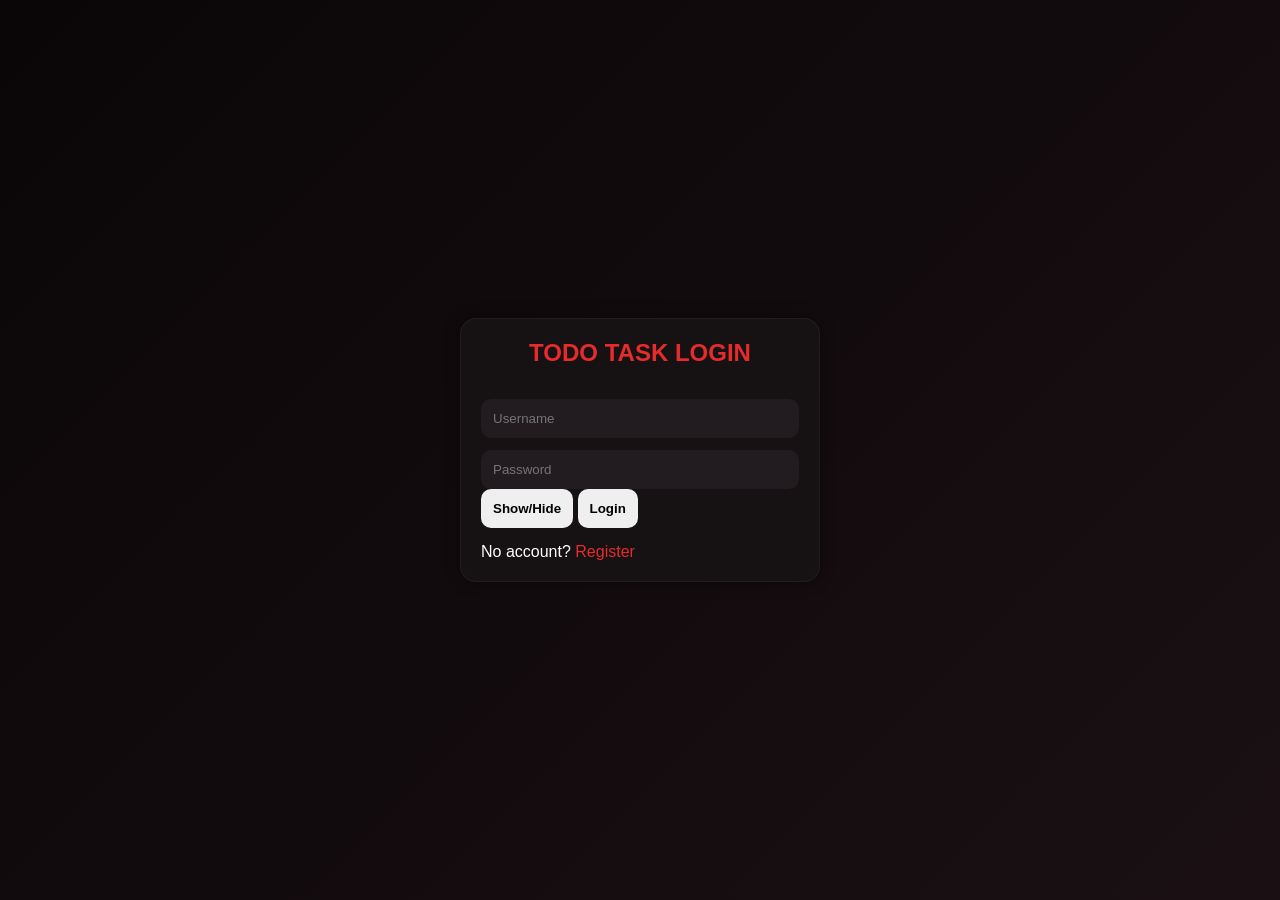
<file: frontend/dashboard.html>
<!DOCTYPE html>
<html>
<head>
    <title>Dashboard</title>
    <link rel="stylesheet" href="css/style.css">
</head>

<body>

<div class="navbar">

    <div>
        <div class="logo">TODO TASK</div>
        <p class="welcome" id="welcome"></p>
    </div>

    <div class="top-actions">

        <button class="theme-btn" onclick="toggleTheme()">
            Dark Mode
        </button>

        <button class="logout-btn" onclick="logout()">
            Logout
        </button>

    </div>

</div>

<div class="dashboard container">

    <div class="card">

        <h2>Create Task</h2>

        <input
            type="text"
            id="taskTitle"
            placeholder="Enter task name"
        >

        <div class="toggle-wrapper">

            <span>Completed</span>

            <label class="switch">

                <input type="checkbox" id="completed">

                <span class="slider"></span>

            </label>

        </div>

        <button class="main-btn" onclick="createTask()">
            Create Task
        </button>

    </div>

    <div id="adminSection"></div>

    <div class="task-grid" id="taskList"></div>

</div>

<script src="js/api.js"></script>
<script src="js/dashboard.js"></script>

</body>
</html>
</file>
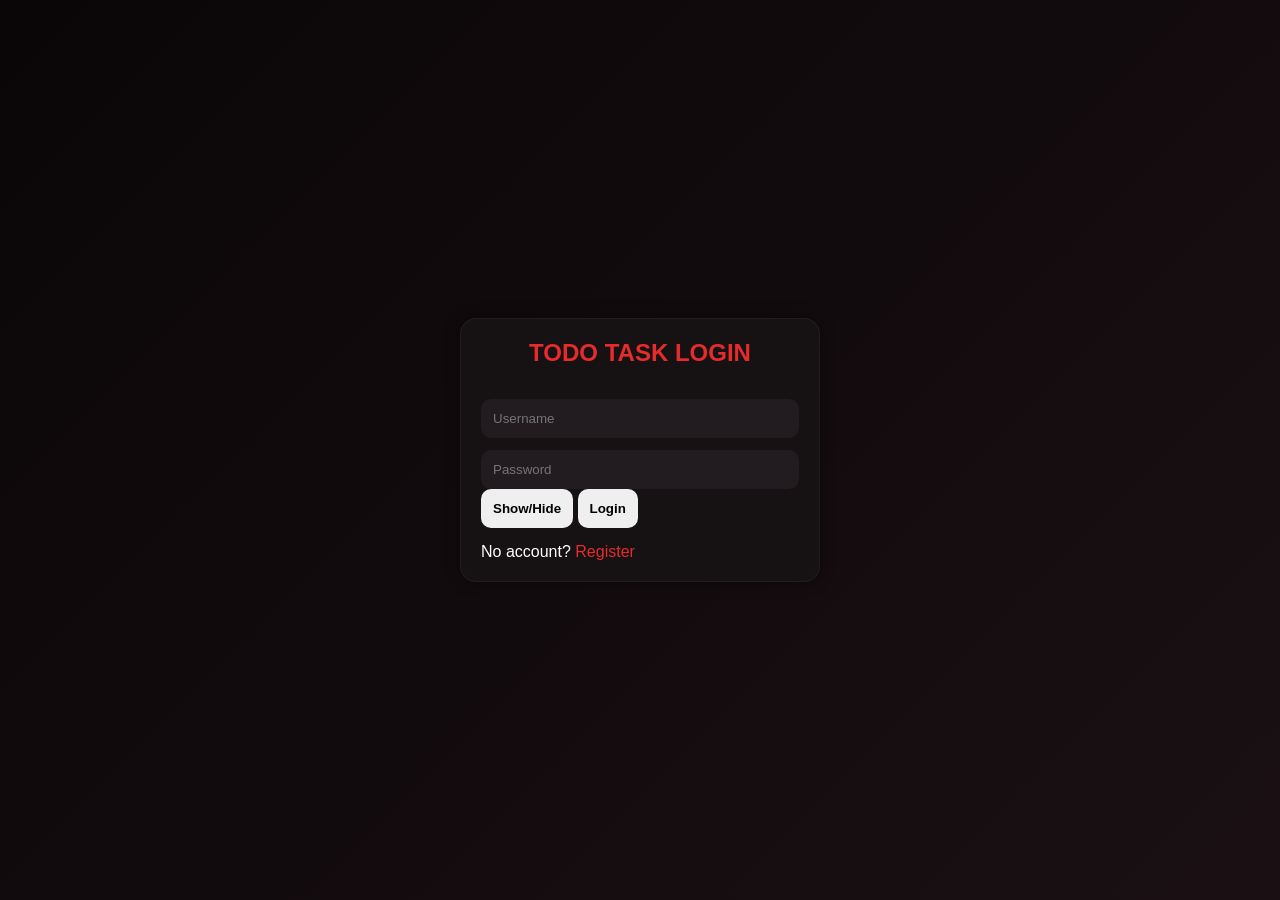
<file: frontend/login.html>
<!DOCTYPE html>
<html>
<head>
    <title>Login</title>
    <link rel="stylesheet" href="css/style.css">
</head>

<body class="auth-page">

<div class="auth-box card">

    <h2 class="title">TODO TASK LOGIN</h2>

    <input type="text" id="username" placeholder="Username">

<input type="password" id="password" placeholder="Password">

<button type="button" onclick="togglePassword()">Show/Hide</button>

<button onclick="login()">Login</button>

<p id="message"></p>

<script>
function togglePassword() {
    const pass = document.getElementById("password");
    pass.type = pass.type === "password" ? "text" : "password";
}
</script>

    <p style="margin-top:15px;">
        No account?
        <a href="register.html">Register</a>
    </p>

</div>

<script src="js/api.js"></script>
<script src="js/login.js"></script>

</body>
</html>
</file>
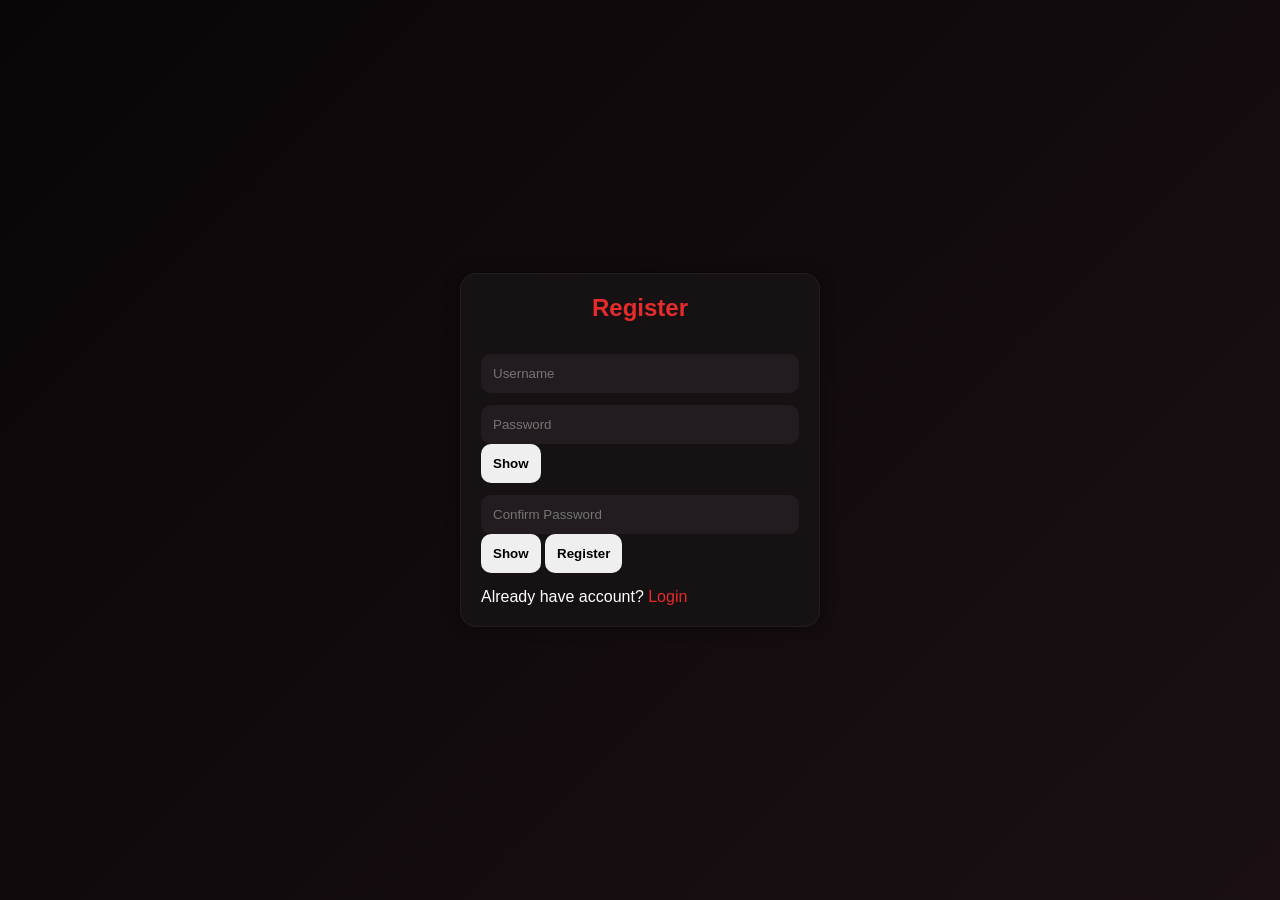
<file: frontend/register.html>
<!DOCTYPE html>
<html>
<head>
    <title>Register</title>
    <link rel="stylesheet" href="css/style.css">
</head>
<body class="auth-page">

<div class="auth-box card">

    <h2 class="title">Register</h2>

    <input type="text" id="username" placeholder="Username">

<input type="password" id="password" placeholder="Password">
<button type="button" onclick="togglePassword('password')">Show</button>

<input type="password" id="confirmPassword" placeholder="Confirm Password">
<button type="button" onclick="togglePassword('confirmPassword')">Show</button>

<button onclick="register()">Register</button>

<p id="message"></p>

<script>
function togglePassword(id) {
    const input = document.getElementById(id);
    input.type = input.type === "password" ? "text" : "password";
}
</script>

    <p style="margin-top:15px;">
        Already have account?
        <a href="login.html">Login</a>
    </p>

</div>

<script src="js/api.js"></script>
<script src="js/register.js"></script>

</body>
</html>
</file>
<file: frontend/css/style.css>
*{
    margin:0;
    padding:0;
    box-sizing:border-box;
    font-family:Arial, Helvetica, sans-serif;
}

:root{
    --primary:#e62b2b;
    --dark:#0a0608;
    --card:#161214;
    --text:#ffffff;
    --gray:#bdbdbd;
    --light:#f4f4f4;
}

body{
    background:var(--dark);
    color:var(--text);
    min-height:100vh;
    transition:0.3s;
}

body.light-mode{
    background:#f4f4f4;
    color:#111;
}

.container{
    width:92%;
    max-width:1300px;
    margin:auto;
}

.card{
    background:var(--card);
    padding:20px;
    border-radius:16px;
    box-shadow:0 0 15px rgba(0,0,0,0.4);
    border:1px solid rgba(255,255,255,0.05);
}

body.light-mode .card{
    background:white;
}

input{
    width:100%;
    padding:12px;
    margin-top:12px;
    border-radius:10px;
    border:none;
    outline:none;
    background:#221b1f;
    color:white;
}

body.light-mode input{
    background:#ececec;
    color:black;
}

button{
    padding:12px;
    border:none;
    border-radius:10px;
    cursor:pointer;
    transition:0.3s;
    font-weight:bold;
}

.main-btn{
    width:100%;
    margin-top:15px;
    background:var(--primary);
    color:white;
}

.main-btn:hover{
    transform:translateY(-2px);
    opacity:0.9;
}

.auth-page{
    display:flex;
    justify-content:center;
    align-items:center;
    height:100vh;
    background:linear-gradient(
        135deg,
        #0a0608,
        #1a1013
    );
}

.auth-box{
    width:360px;
    animation:fadeIn 0.5s ease;
}

.title{
    text-align:center;
    margin-bottom:20px;
    color:var(--primary);
}

.navbar{
    padding:18px;
    display:flex;
    justify-content:space-between;
    align-items:center;
    background:#120c0e;
    border-bottom:1px solid rgba(255,255,255,0.05);
}

body.light-mode .navbar{
    background:white;
}

.logo{
    color:var(--primary);
    font-size:28px;
    font-weight:bold;
}

.welcome{
    color:var(--gray);
    margin-top:5px;
}

.dashboard{
    padding:25px 0;
}

.top-actions{
    display:flex;
    gap:10px;
    align-items:center;
}

.logout-btn{
    background:var(--primary);
    color:white;
}

.theme-btn{
    background:#222;
    color:white;
}

.task-grid{
    margin-top:25px;
    display:grid;
    grid-template-columns:repeat(auto-fit,minmax(240px,1fr));
    gap:18px;
}

.task-card{
    background:var(--card);
    border-radius:16px;
    padding:18px;
    position:relative;
    overflow:hidden;
    transition:0.3s;
    border-left:5px solid var(--primary);
    box-shadow:0 0 12px rgba(0,0,0,0.4);
}

body.light-mode .task-card{
    background:white;
}

.task-card:hover{
    transform:translateY(-5px);
}

.task-title{
    font-size:18px;
    margin-bottom:12px;
    word-break:break-word;
}

.completed{
    color:#00ff88;
    font-weight:bold;
}

.pending{
    color:#ffcc00;
    font-weight:bold;
}

.completed-task .task-title{
    text-decoration:line-through;
    opacity:0.7;
}

.actions{
    margin-top:15px;
    display:flex;
    gap:10px;
}

.delete-btn{
    background:#ff3b3b;
    color:white;
    flex:1;
}

.toggle-btn{
    background:#222;
    color:white;
    flex:1;
}

.admin-panel{
    margin-top:25px;
}

.admin-title{
    color:var(--primary);
    margin-bottom:15px;
}

.toggle-wrapper{
    margin-top:18px;
    display:flex;
    align-items:center;
    gap:10px;
}

.switch{
    position:relative;
    width:55px;
    height:28px;
}

.switch input{
    opacity:0;
    width:0;
    height:0;
}

.slider{
    position:absolute;
    cursor:pointer;
    inset:0;
    background:#555;
    transition:.4s;
    border-radius:50px;
}

.slider:before{
    position:absolute;
    content:"";
    height:22px;
    width:22px;
    left:3px;
    bottom:3px;
    background:white;
    transition:.4s;
    border-radius:50%;
}

input:checked + .slider{
    background:var(--primary);
}

input:checked + .slider:before{
    transform:translateX(27px);
}

.message{
    margin-top:15px;
    text-align:center;
    font-size:14px;
}

a{
    color:var(--primary);
    text-decoration:none;
}

@keyframes fadeIn{
    from{
        opacity:0;
        transform:translateY(20px);
    }
    to{
        opacity:1;
        transform:translateY(0);
    }
}

@media(max-width:768px){

    .navbar{
        flex-direction:column;
        gap:15px;
        align-items:flex-start;
    }

    .top-actions{
        width:100%;
    }

    .top-actions button{
        flex:1;
    }
}
</file>
